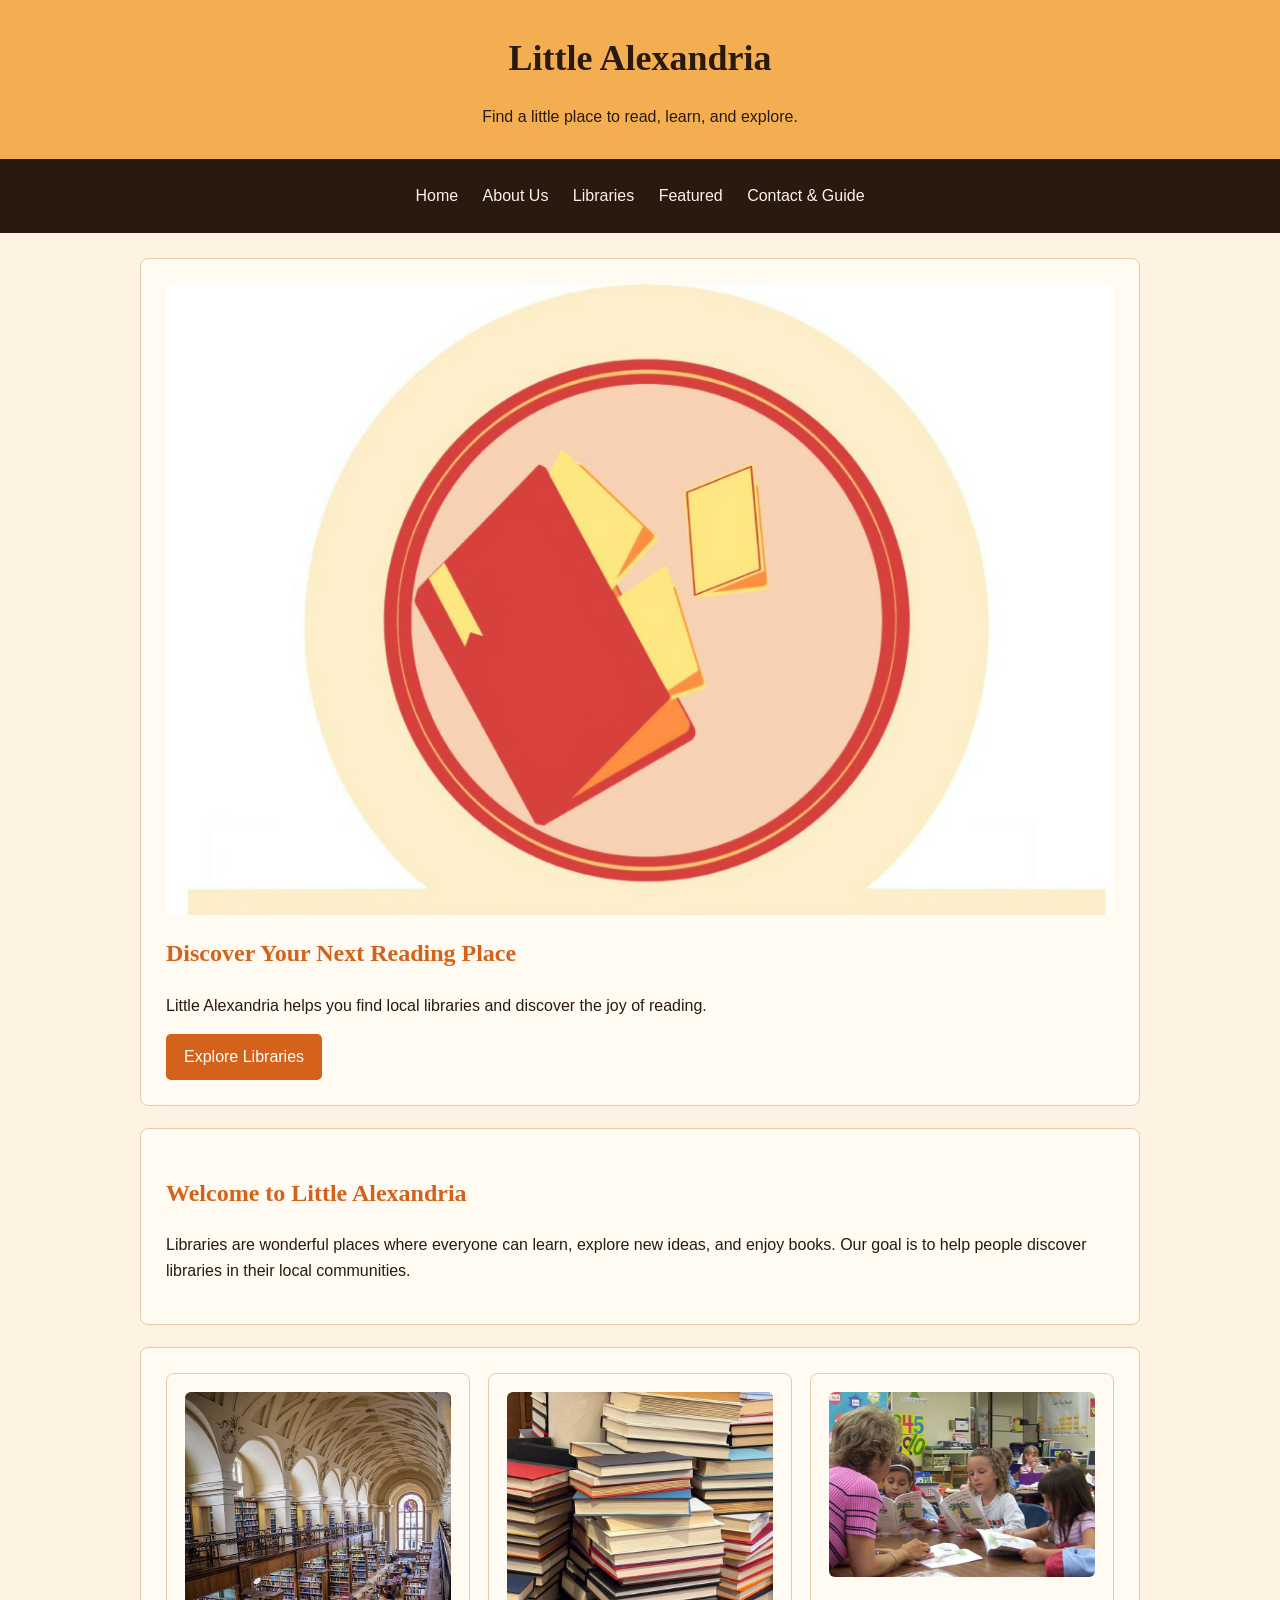
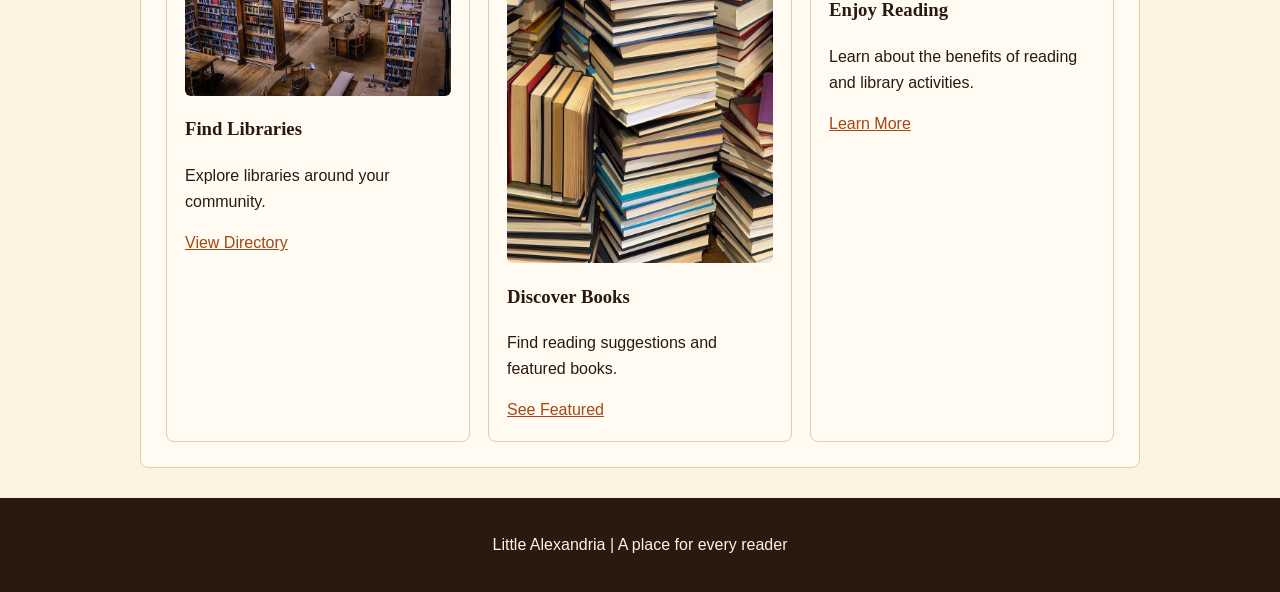
<file: index.html>
<!DOCTYPE html>
<html>
<head>
    <title>Little Alexandria | Home</title>
    <link rel="stylesheet" href="styles.css">
    <meta name="viewport" content="width=device-width, initial-scale=1.0">
</head>
<body>
    <header>
        <h1>Little Alexandria</h1>
        <p>Find a little place to read, learn, and explore.</p>
    </header>

    <nav>
        <a href="index.html">Home</a>
        <a href="about.html">About Us</a>
        <a href="directory.html">Libraries</a>
        <a href="featured.html">Featured</a>
        <a href="contact.html">Contact & Guide</a>
    </nav>

    <main>
        <section class="hero">
            
                 
           <img class="page-image" src="images/websitephoto.jpg" alt="Little Alexandria">
            <h2>Discover Your Next Reading Place</h2>
            <p>Little Alexandria helps you find local libraries and discover the joy of reading.</p>
            <a class="button" href="directory.html">Explore Libraries</a>
        </section>

        <section>
            <h2>Welcome to Little Alexandria</h2>
            <p>Libraries are wonderful places where everyone can learn, explore new ideas, and enjoy books. Our goal is to help people discover libraries in their local communities.</p>
        </section>

        <section class="cards">
            <div class="card">
                
                 <img class="page-image" src="images/LIBRARIES.jpg" alt="LIBRARIES">
                <h3>Find Libraries</h3>
                <p>Explore libraries around your community.</p>
                <a href="directory.html">View Directory</a>
            </div>
            <div class="card">
                
                <img class="page-image" src="images/BOOKS.jpg" alt="BOOKS">
                <h3>Discover Books</h3>
                <p>Find reading suggestions and featured books.</p>
                <a href="featured.html">See Featured</a>
            </div>
            <div class="card">
                <!-- IMAGE PLACEHOLDER: Add a reading event image here. -->
              <img class="page-image" src="images/Reading Program.jpg" alt="reading">
                <h3>Enjoy Reading</h3>
                <p>Learn about the benefits of reading and library activities.</p>
                <a href="about.html">Learn More</a>
            </div>
        </section>
    </main>

    <footer>
        <p>Little Alexandria | A place for every reader</p>
    </footer>
</body>
</html>
</file>
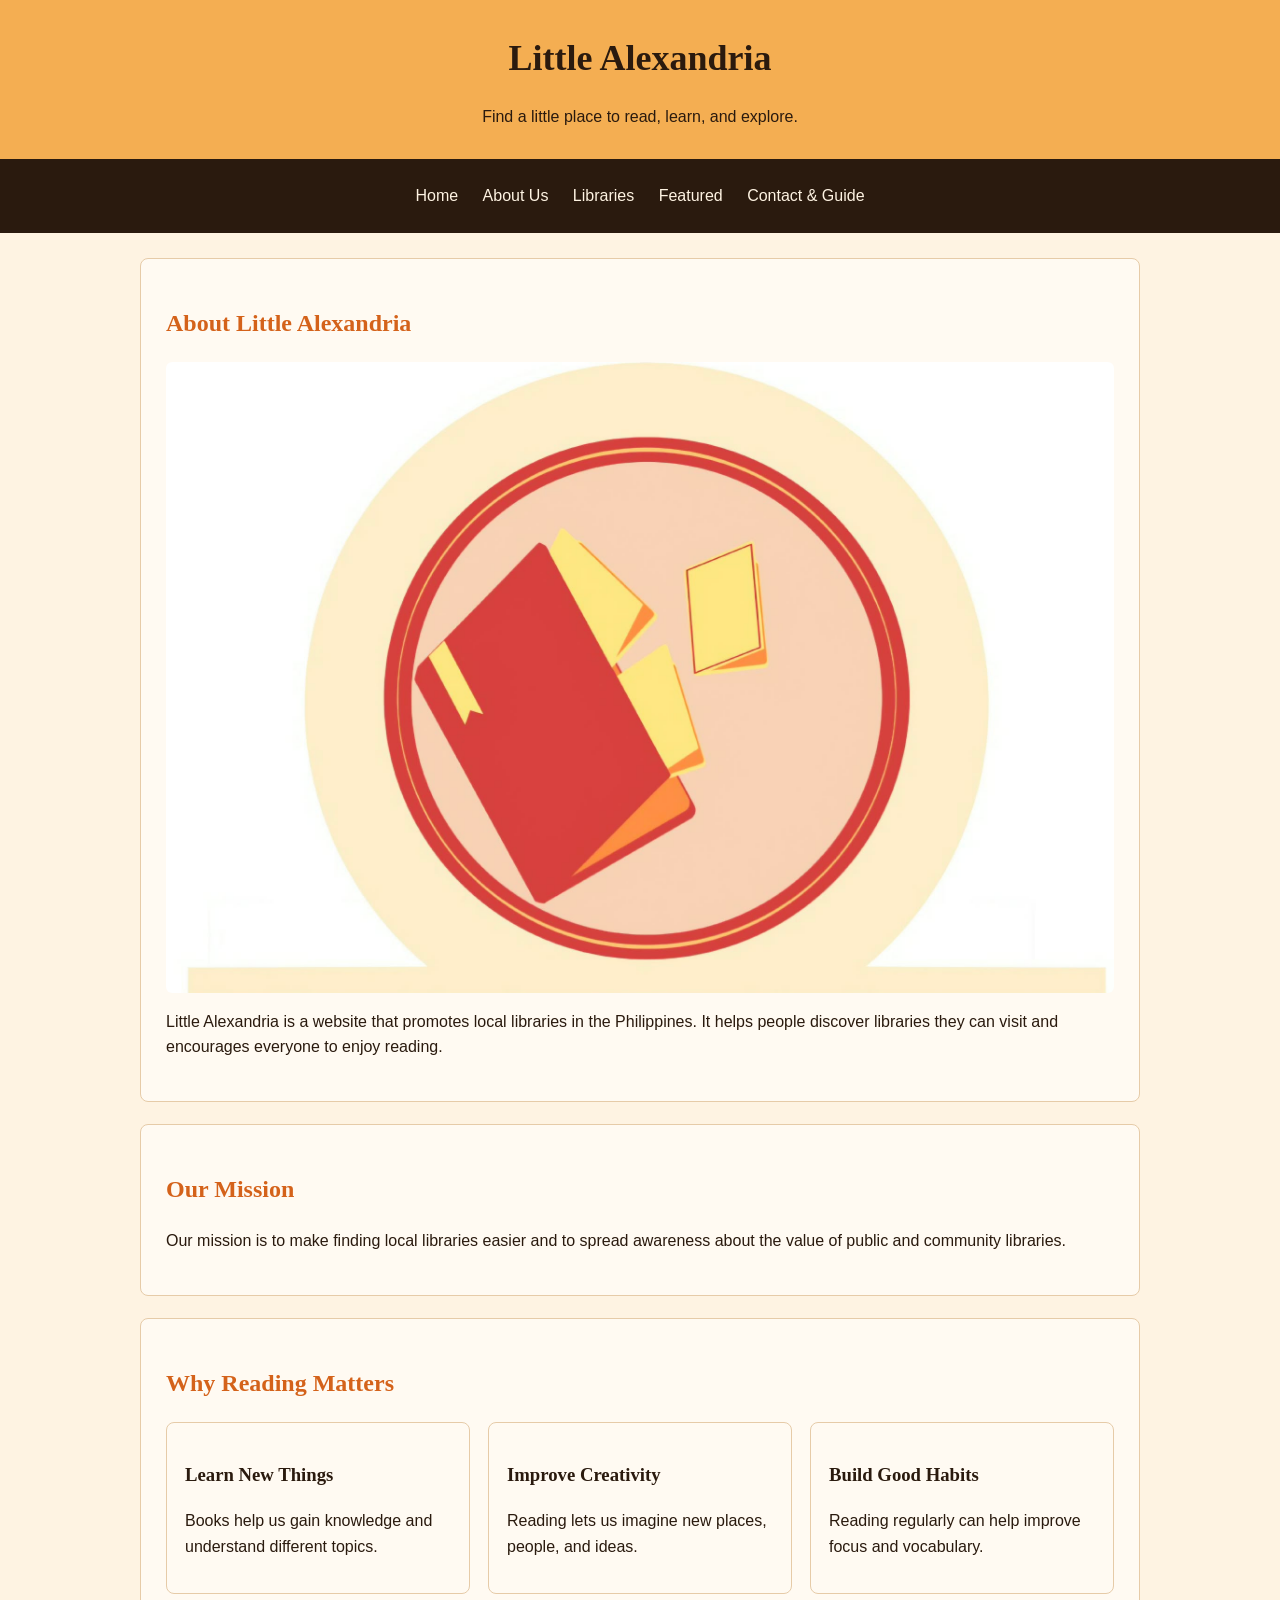
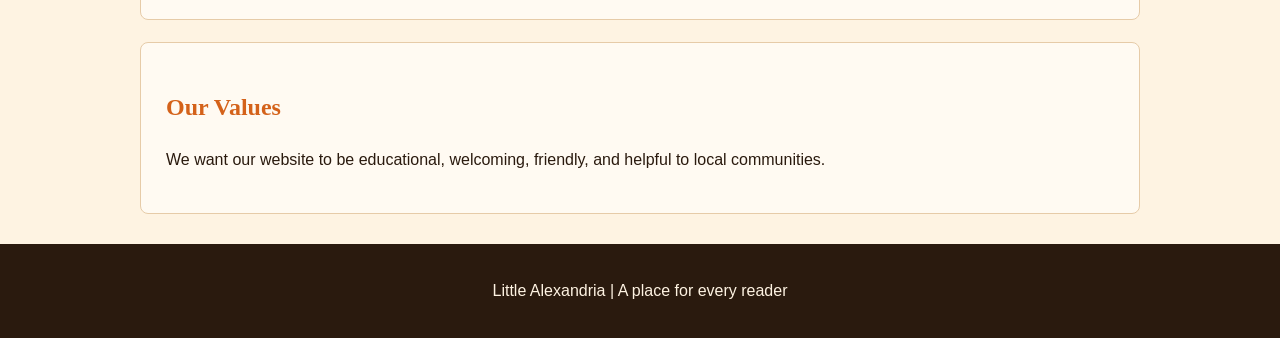
<file: about.html>
<!DOCTYPE html>
<html>
<head>
    <title>Little Alexandria | About Us</title>
    <link rel="stylesheet" href="styles.css">
    <meta name="viewport" content="width=device-width, initial-scale=1.0">
</head>
<body>
    <header>
        <h1>Little Alexandria</h1>
        <p>Find a little place to read, learn, and explore.</p>
    </header>

    <nav>
        <a href="index.html">Home</a>
        <a href="about.html">About Us</a>
        <a href="directory.html">Libraries</a>
        <a href="featured.html">Featured</a>
        <a href="contact.html">Contact & Guide</a>
    </nav>

    <main>
        <section>
            <h2>About Little Alexandria</h2>
          
            <img class="page-image" src="images/websitephoto.jpg" alt="Little Alexandria">
            <p>Little Alexandria is a website that promotes local libraries in the Philippines. It helps people discover libraries they can visit and encourages everyone to enjoy reading.</p>
        </section>

        <section>
            <h2>Our Mission</h2>
            <p>Our mission is to make finding local libraries easier and to spread awareness about the value of public and community libraries.</p>
        </section>

        <section>
            <h2>Why Reading Matters</h2>
            <div class="cards">
                <div class="card">
                    <h3>Learn New Things</h3>
                    <p>Books help us gain knowledge and understand different topics.</p>
                </div>
                <div class="card">
                    <h3>Improve Creativity</h3>
                    <p>Reading lets us imagine new places, people, and ideas.</p>
                </div>
                <div class="card">
                    <h3>Build Good Habits</h3>
                    <p>Reading regularly can help improve focus and vocabulary.</p>
                </div>
            </div>
        </section>

        <section>
            <h2>Our Values</h2>
            <p>We want our website to be educational, welcoming, friendly, and helpful to local communities.</p>
        </section>
    </main>

    <footer>
        <p>Little Alexandria | A place for every reader</p>
    </footer>
</body>
</html>
</file>
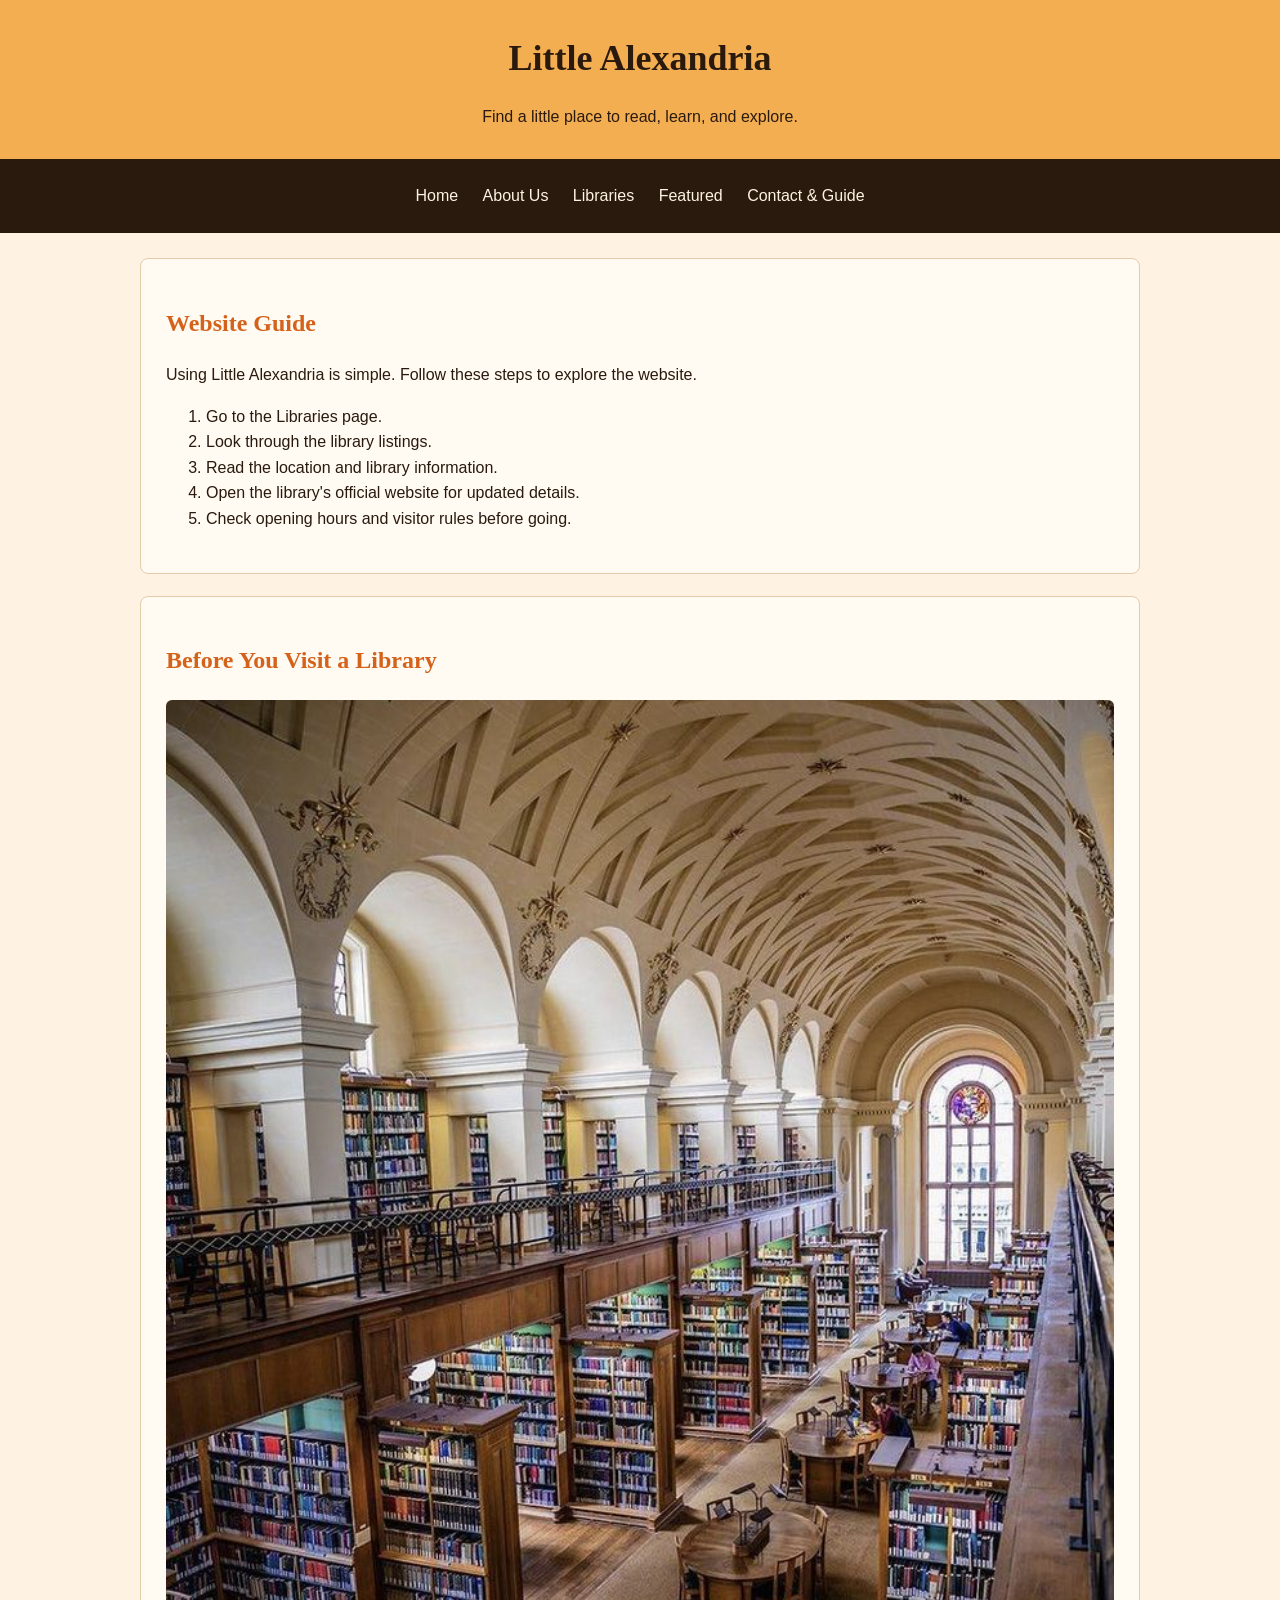
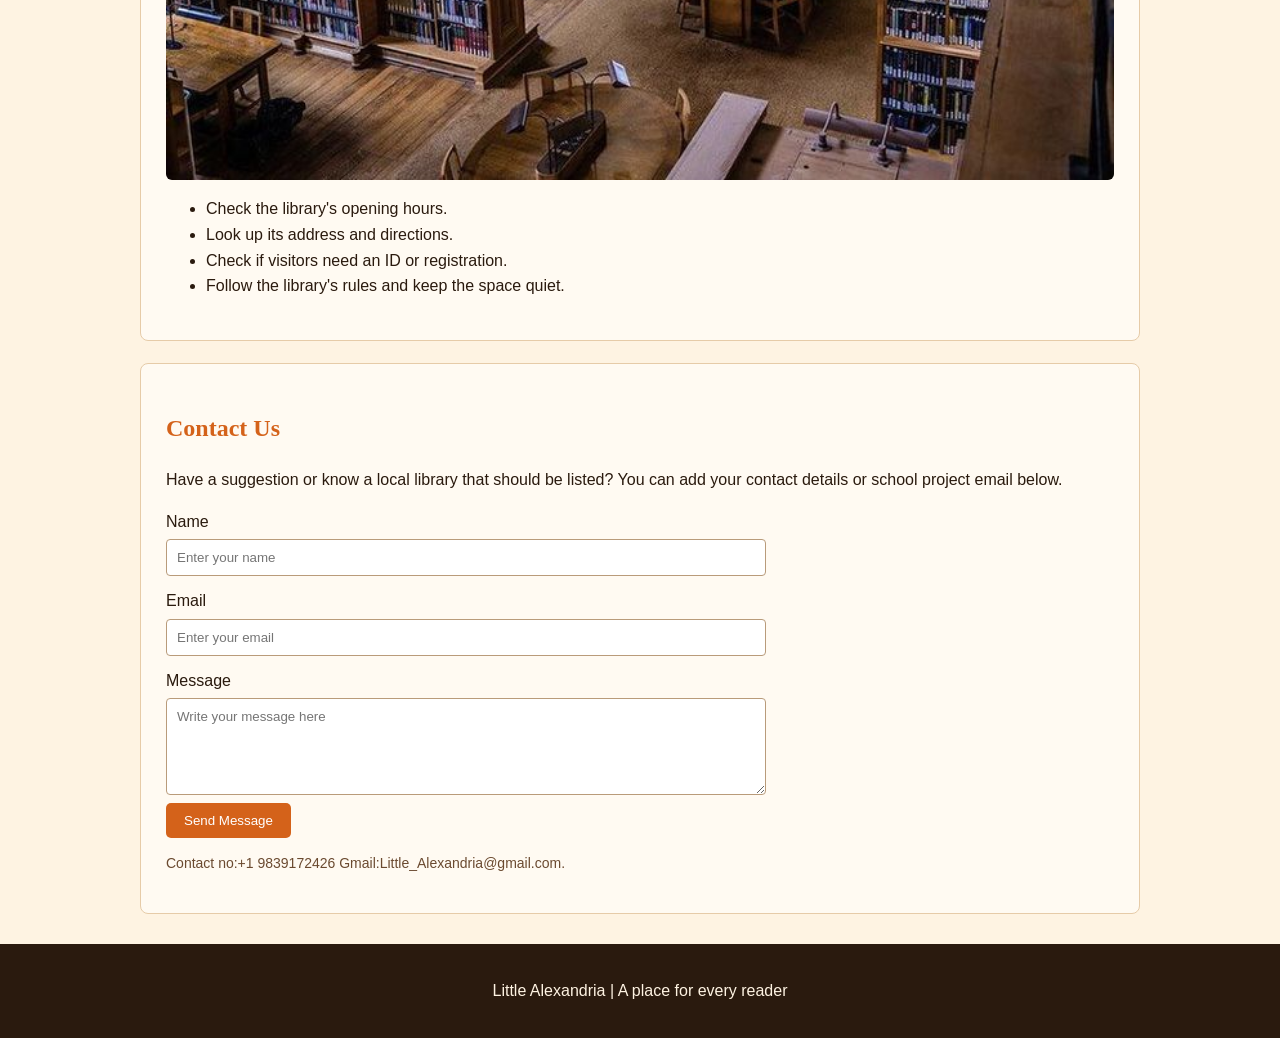
<file: contact.html>
<!DOCTYPE html>
<html>
<head>
    <title>Little Alexandria | Contact & Guide</title>
    <link rel="stylesheet" href="styles.css">
    <meta name="viewport" content="width=device-width, initial-scale=1.0">
</head>
<body>
    <header>
        <h1>Little Alexandria</h1>
        <p>Find a little place to read, learn, and explore.</p>
    </header>

    <nav>
        <a href="index.html">Home</a>
        <a href="about.html">About Us</a>
        <a href="directory.html">Libraries</a>
        <a href="featured.html">Featured</a>
        <a href="contact.html">Contact & Guide</a>
    </nav>

    <main>
        <section>
            <h2>Website Guide</h2>
            <p>Using Little Alexandria is simple. Follow these steps to explore the website.</p>
            <ol>
                <li>Go to the Libraries page.</li>
                <li>Look through the library listings.</li>
                <li>Read the location and library information.</li>
                <li>Open the library's official website for updated details.</li>
                <li>Check opening hours and visitor rules before going.</li>
            </ol>
        </section>

        <section>
            <h2>Before You Visit a Library</h2>
            
            <img class="page-image" src="images/LIBRARIES.jpg" alt="LIBRARIES">
            <ul>
                <li>Check the library's opening hours.</li>
                <li>Look up its address and directions.</li>
                <li>Check if visitors need an ID or registration.</li>
                <li>Follow the library's rules and keep the space quiet.</li>
            </ul>
        </section>

        <section>
            <h2>Contact Us</h2>
            <p>Have a suggestion or know a local library that should be listed? You can add your contact details or school project email below.</p>
            <form>
                <label for="name">Name</label>
                <input type="text" id="name" placeholder="Enter your name">

                <label for="email">Email</label>
                <input type="email" id="email" placeholder="Enter your email">

                <label for="message">Message</label>
                <textarea id="message" rows="5" placeholder="Write your message here"></textarea>

                <button type="button">Send Message</button>
            </form>
            <p class="note">Contact no:+1 9839172426 
                Gmail:Little_Alexandria@gmail.com.</p>
        </section>
    </main>

    <footer>
        <p>Little Alexandria | A place for every reader</p>
    </footer>
</body>
</html>
</file>
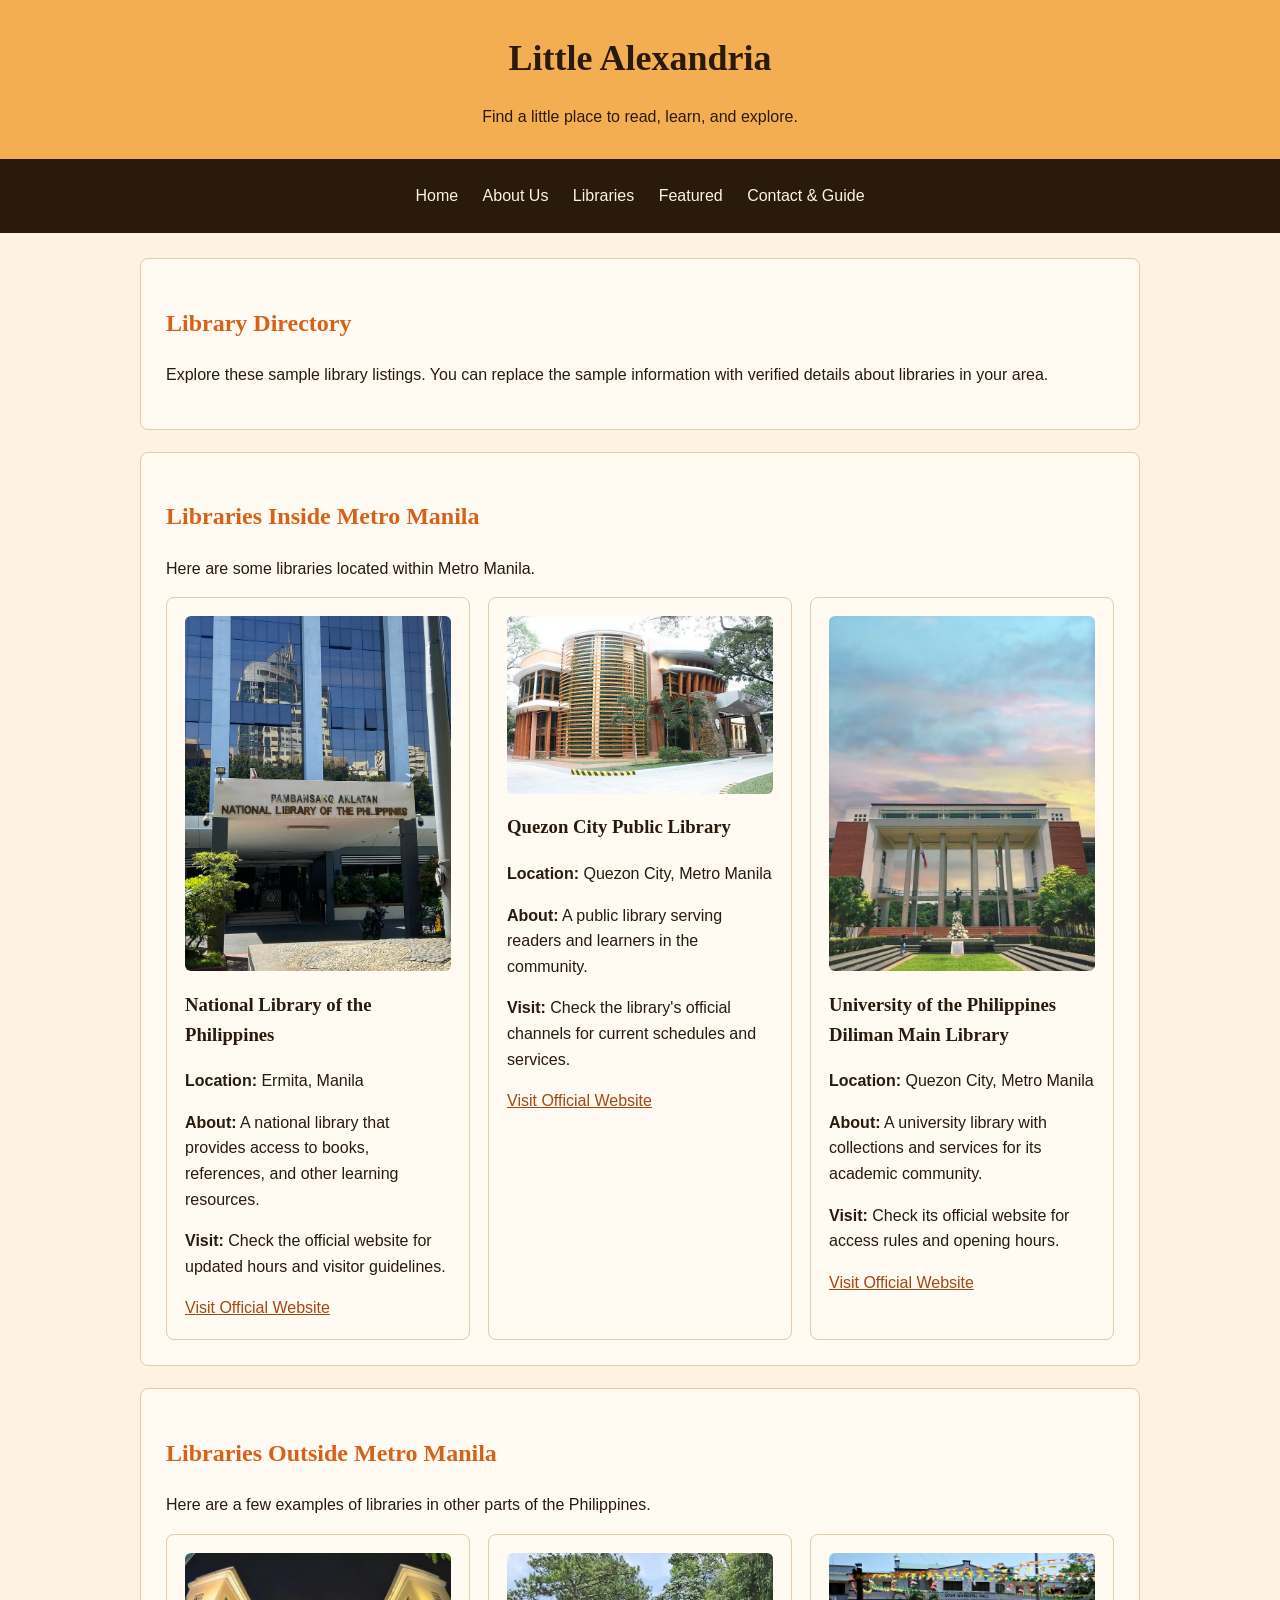
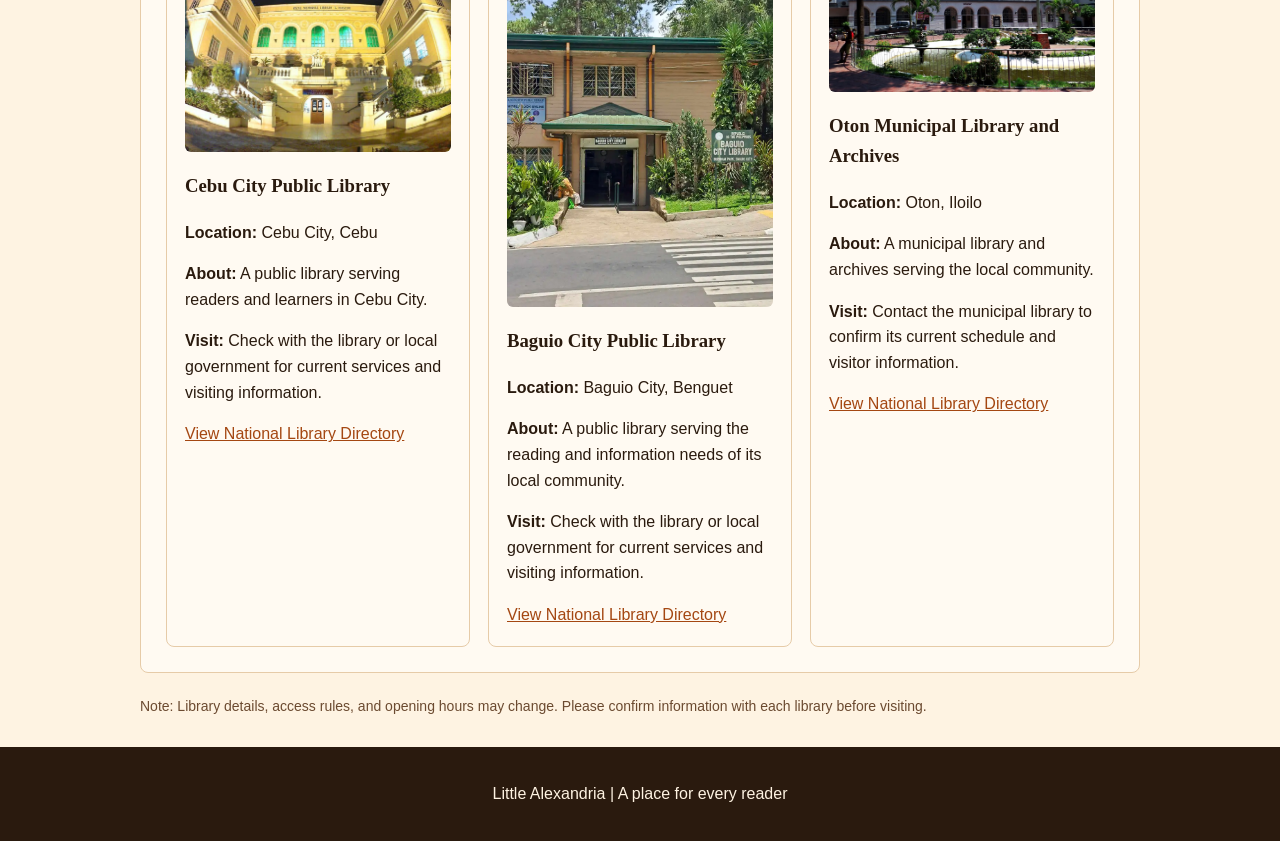
<file: directory.html>
<!DOCTYPE html>
<html>
<head>
    <title>Little Alexandria | Libraries</title>
    <link rel="stylesheet" href="styles.css">
    <meta name="viewport" content="width=device-width, initial-scale=1.0">
</head>
<body>
    <header>
        <h1>Little Alexandria</h1>
        <p>Find a little place to read, learn, and explore.</p>
    </header>

    <nav>
        <a href="index.html">Home</a>
        <a href="about.html">About Us</a>
        <a href="directory.html">Libraries</a>
        <a href="featured.html">Featured</a>
        <a href="contact.html">Contact & Guide</a>
    </nav>

    <main>
        <section>
            <h2>Library Directory</h2>
            <p>Explore these sample library listings. You can replace the sample information with verified details about libraries in your area.</p>
        </section>

        <section>
            <h2>Libraries Inside Metro Manila</h2>
            <p>Here are some libraries located within Metro Manila.</p>
            <div class="library-list">
                <div class="card">
                    
             <img class="page-image" src="images/University of the Philippines Diliman Main Library.jpg">
                    <h3>National Library of the Philippines</h3>
                    <p><strong>Location:</strong> Ermita, Manila</p>
                    <p><strong>About:</strong> A national library that provides access to books, references, and other learning resources.</p>
                    <p><strong>Visit:</strong> Check the official website for updated hours and visitor guidelines.</p>
                    <a href="https://www.nlp.gov.ph/" target="_blank">Visit Official Website</a>
                </div>

                <div class="card">
                    
                            <img class="page-image" src="images/Quezon City Public Library.jpg">

                    <h3>Quezon City Public Library</h3>
                    <p><strong>Location:</strong> Quezon City, Metro Manila</p>
                    <p><strong>About:</strong> A public library serving readers and learners in the community.</p>
                    <p><strong>Visit:</strong> Check the library's official channels for current schedules and services.</p>
                    <a href="https://quezoncity.gov.ph/departments/quezon-city-public-library/" target="_blank">Visit Official Website</a>
                </div>

                <div class="card">
                    
                               <img class="page-image" src="images/University Of the Philippines Diliman.jpg">

                    <h3>University of the Philippines Diliman Main Library</h3>
                    <p><strong>Location:</strong> Quezon City, Metro Manila</p>
                    <p><strong>About:</strong> A university library with collections and services for its academic community.</p>
                    <p><strong>Visit:</strong> Check its official website for access rules and opening hours.</p>
                    <a href="https://mainlib.upd.edu.ph/" target="_blank">Visit Official Website</a>
                </div>
            </div>
        </section>

        <section>
            <h2>Libraries Outside Metro Manila</h2>
            <p>Here are a few examples of libraries in other parts of the Philippines.</p>
            <div class="library-list">
                <div class="card">
                    
                                <img class="page-image" src="images/Cebu City Public Library.jpg">

                    <h3>Cebu City Public Library</h3>
                    <p><strong>Location:</strong> Cebu City, Cebu</p>
                    <p><strong>About:</strong> A public library serving readers and learners in Cebu City.</p>
                    <p><strong>Visit:</strong> Check with the library or local government for current services and visiting information.</p>
                    <a href="https://web.nlp.gov.ph/wp-content/uploads/2025/11/OFFICIAL-Integrated-Directory-of-Public-Libraries-as-of-October-2025-FOR-Website-Only.pdf" target="_blank">View National Library Directory</a>
                </div>

                <div class="card">
                    
                           <img class="page-image" src="images/Baguio City Public Library.webp">

                    <h3>Baguio City Public Library</h3>
                    <p><strong>Location:</strong> Baguio City, Benguet</p>
                    <p><strong>About:</strong> A public library serving the reading and information needs of its local community.</p>
                    <p><strong>Visit:</strong> Check with the library or local government for current services and visiting information.</p>
                    <a href="https://web.nlp.gov.ph/wp-content/uploads/2025/11/OFFICIAL-Integrated-Directory-of-Public-Libraries-as-of-October-2025-FOR-Website-Only.pdf" target="_blank">View National Library Directory</a>
                </div>

                <div class="card">
                    <!-- IMAGE PLACEHOLDER: Add a photo of this library here. -->
                                <img class="page-image" src="images/Oton Municipal Library and Archives.JPG">

                    <h3>Oton Municipal Library and Archives</h3>
                    <p><strong>Location:</strong> Oton, Iloilo</p>
                    <p><strong>About:</strong> A municipal library and archives serving the local community.</p>
                    <p><strong>Visit:</strong> Contact the municipal library to confirm its current schedule and visitor information.</p>
                    <a href="https://web.nlp.gov.ph/wp-content/uploads/2025/11/OFFICIAL-Integrated-Directory-of-Public-Libraries-as-of-October-2025-FOR-Website-Only.pdf" target="_blank">View National Library Directory</a>
                </div>
            </div>
        </section>

        <p class="note">Note: Library details, access rules, and opening hours may change. Please confirm information with each library before visiting.</p>
    </main>

    <footer>
        <p>Little Alexandria | A place for every reader</p>
    </footer>
</body>
</html>
</file>
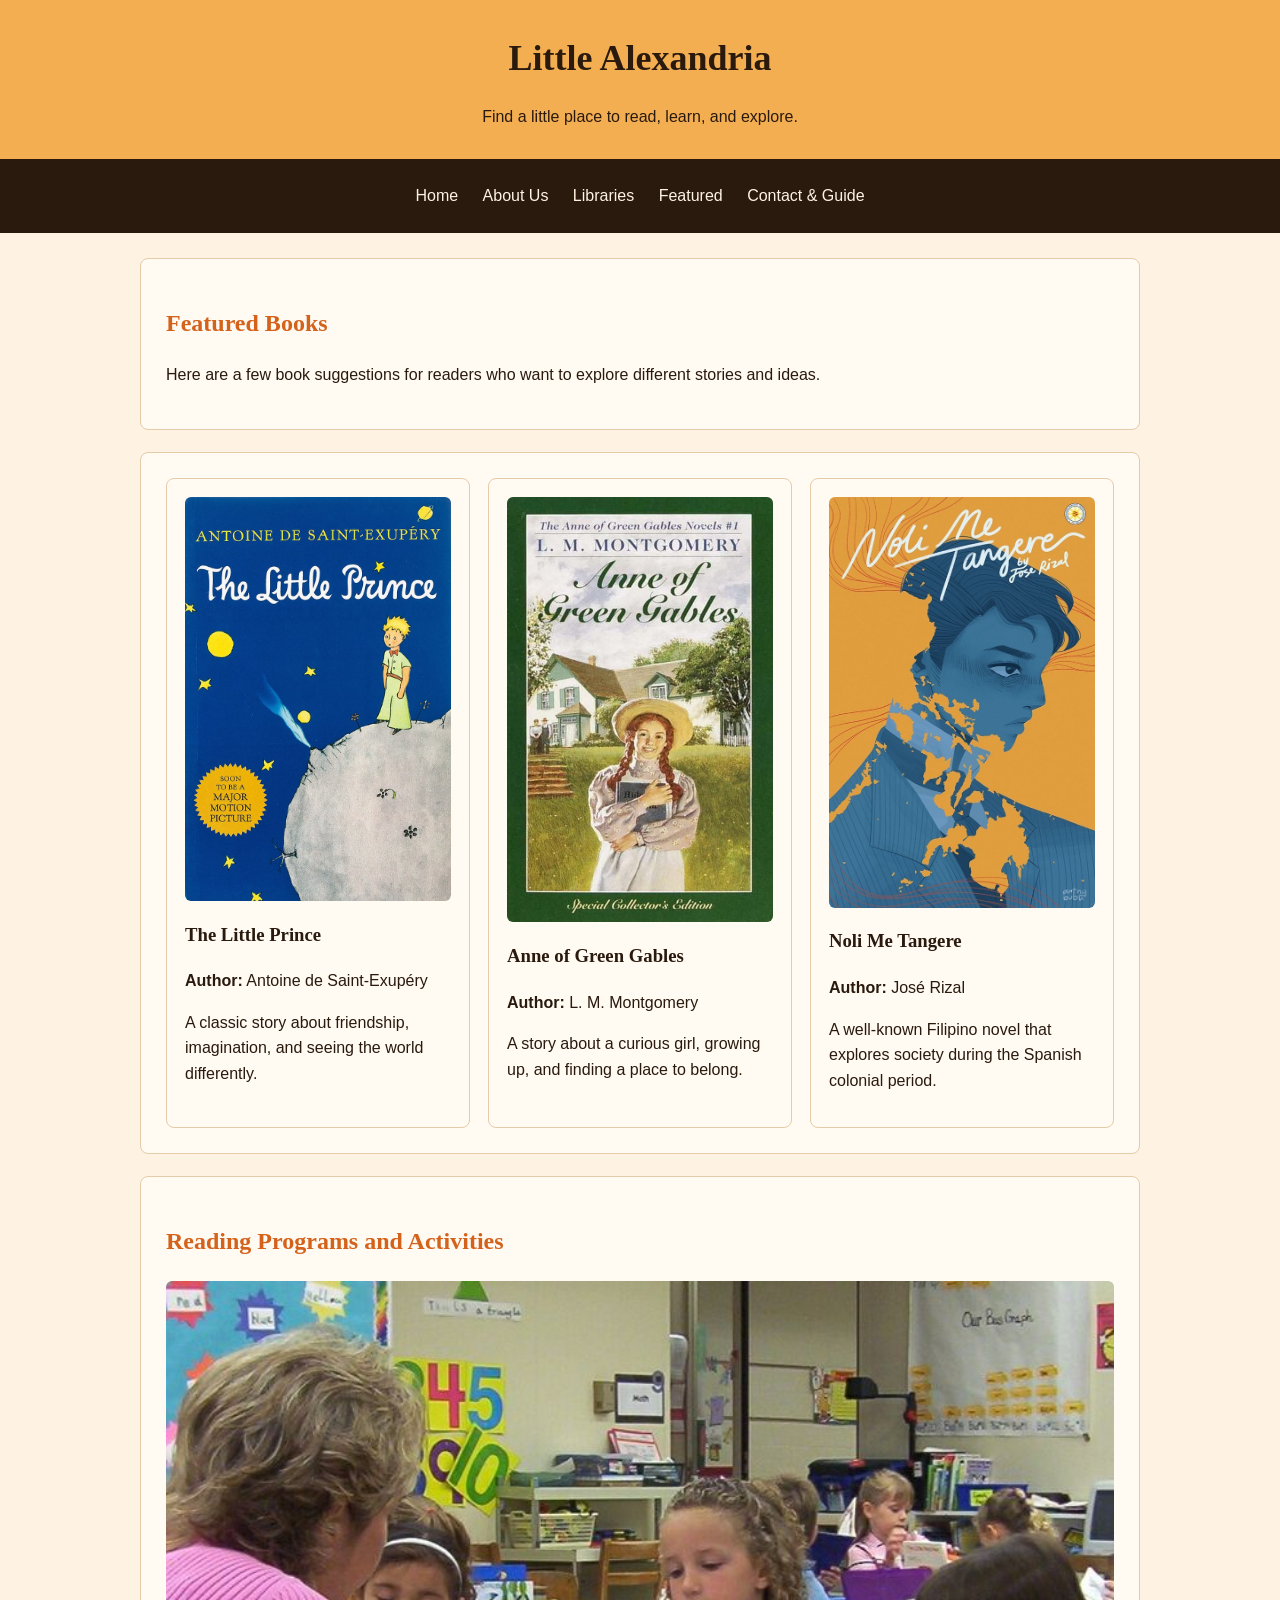
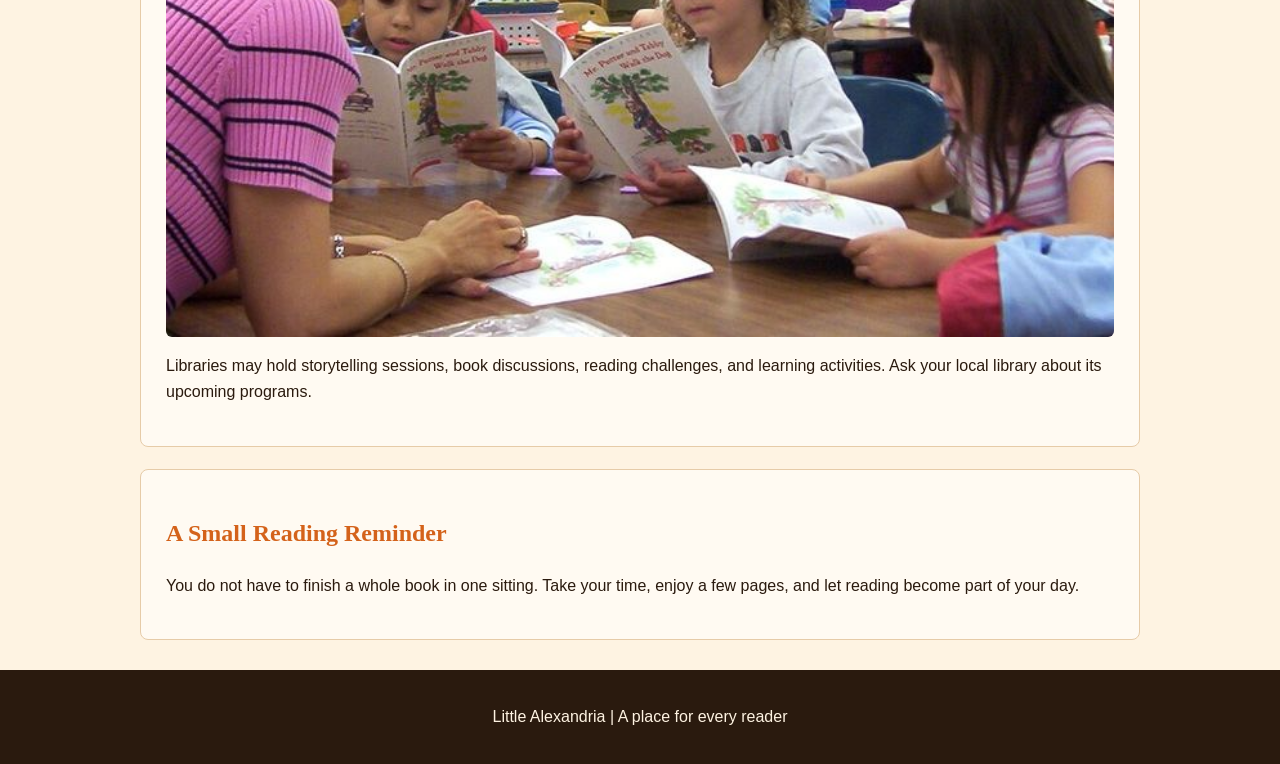
<file: featured.html>
<!DOCTYPE html>
<html>
<head>
    <title>Little Alexandria | Featured</title>
    <link rel="stylesheet" href="styles.css">
    <meta name="viewport" content="width=device-width, initial-scale=1.0">
</head>
<body>
    <header>
        <h1>Little Alexandria</h1>
        <p>Find a little place to read, learn, and explore.</p>
    </header>

    <nav>
        <a href="index.html">Home</a>
        <a href="about.html">About Us</a>
        <a href="directory.html">Libraries</a>
        <a href="featured.html">Featured</a>
        <a href="contact.html">Contact & Guide</a>
    </nav>

    <main>
        <section>
            <h2>Featured Books</h2>
            <p>Here are a few book suggestions for readers who want to explore different stories and ideas.</p>
        </section>

        <section class="cards">
            <div class="card">
               
             <img class="page-image" src="images/The Little Prince.jpg" alt="The Little Prince book cover">
                <h3>The Little Prince</h3>
                <p><strong>Author:</strong> Antoine de Saint-Exupéry</p>
                <p>A classic story about friendship, imagination, and seeing the world differently.</p>
            </div>
            <div class="card">
                
               <img class="page-image" src="images/Anne of Green Gables.jpg" alt="Anne of Green Gables">
                <h3>Anne of Green Gables</h3>
                <p><strong>Author:</strong> L. M. Montgomery</p>
                <p>A story about a curious girl, growing up, and finding a place to belong.</p>
            </div>
            <div class="card">
                
               <img class="page-image" src="images/Noli Me Tangere.jpg" alt="Noli Me Tangere">
                <h3>Noli Me Tangere</h3>
                <p><strong>Author:</strong> José Rizal</p>
                <p>A well-known Filipino novel that explores society during the Spanish colonial period.</p>
            </div>
        </section>

        <section>
            <h2>Reading Programs and Activities</h2>
            
             <img class="page-image" src="images/Reading Program.jpg" alt="Reading Programs">
            <p>Libraries may hold storytelling sessions, book discussions, reading challenges, and learning activities. Ask your local library about its upcoming programs.</p>
        </section>

        <section>
            <h2>A Small Reading Reminder</h2>
            <p>You do not have to finish a whole book in one sitting. Take your time, enjoy a few pages, and let reading become part of your day.</p>
        </section>
    </main>

    <footer>
        <p>Little Alexandria | A place for every reader</p>
    </footer>
</body>
</html>
</file>
<file: styles.css>
/* BASIC PAGE STYLE */
* {
    box-sizing: border-box;
}

body {
    margin: 0;
    font-family: Arial, sans-serif;
    background-color: #FEF3E2;
    color: #2A1A0E;
    line-height: 1.6;
}

/* HEADER */
header {
    text-align: center;
    background-color: #F4AE52;
    padding: 30px 15px;
}

header h1 {
    margin: 0;
    font-family: Georgia, serif;
    font-size: 36px;
}

header p {
    margin-bottom: 0;
}

/* NAVIGATION */
nav {
    background-color: #2A1A0E;
    text-align: center;
    padding: 14px;
}

nav a {
    color: #FEF3E2;
    text-decoration: none;
    margin: 10px;
    display: inline-block;
}

nav a:hover {
    color: #F4AE52;
}

/* MAIN CONTENT */
main {
    width: 90%;
    max-width: 1000px;
    margin: 25px auto;
}

section {
    background-color: #fffaf2;
    padding: 25px;
    margin-bottom: 22px;
    border: 1px solid #e6cba8;
    border-radius: 8px;
}

h2, h3 {
    font-family: Georgia, serif;
}

h2 {
    color: #D4621A;
}

/* IMAGE PLACEHOLDERS
   Replace the placeholder div in the HTML with an img tag when you add a photo.
   Example: <img class="page-image" src="images/my-photo.jpg" alt="Description"> */
.image-placeholder {
    min-height: 150px;
    background-color: #f3dfc4;
    border: 2px dashed #D4621A;
    color: #6b4a30;
    display: flex;
    align-items: center;
    justify-content: center;
    text-align: center;
    padding: 15px;
    margin-bottom: 15px;
}

.page-image {
    width: 100%;
    height: auto;
    display: block;
    border-radius: 6px;
    margin-bottom: 15px;
}

/* BUTTONS AND LINKS */
.button, button {
    background-color: #D4621A;
    color: white;
    padding: 10px 18px;
    border: none;
    border-radius: 5px;
    text-decoration: none;
    display: inline-block;
    cursor: pointer;
}

.button:hover, button:hover {
    background-color: #2A1A0E;
}

a {
    color: #a44712;
}

/* SIMPLE CARDS */
.cards, .library-list {
    display: flex;
    flex-wrap: wrap;
    gap: 18px;
}

.card {
    background-color: #fffaf2;
    border: 1px solid #e6cba8;
    border-radius: 8px;
    padding: 18px;
    flex: 1 1 250px;
}

/* FORM */
form {
    max-width: 600px;
}

label {
    display: block;
    margin-top: 12px;
}

input, textarea {
    width: 100%;
    padding: 10px;
    margin-top: 5px;
    border: 1px solid #b99b7a;
    border-radius: 4px;
    font-family: Arial, sans-serif;
}

.note {
    font-size: 14px;
    color: #6b4a30;
}

/* FOOTER */
footer {
    background-color: #2A1A0E;
    color: #FEF3E2;
    text-align: center;
    padding: 18px;
    margin-top: 30px;
}

/* MOBILE SCREEN */
@media screen and (max-width: 600px) {
    header h1 {
        font-size: 28px;
    }

    nav a {
        margin: 5px;
        font-size: 14px;
    }

    main {
        width: 94%;
    }

    section {
        padding: 18px;
    }
}
</file>
